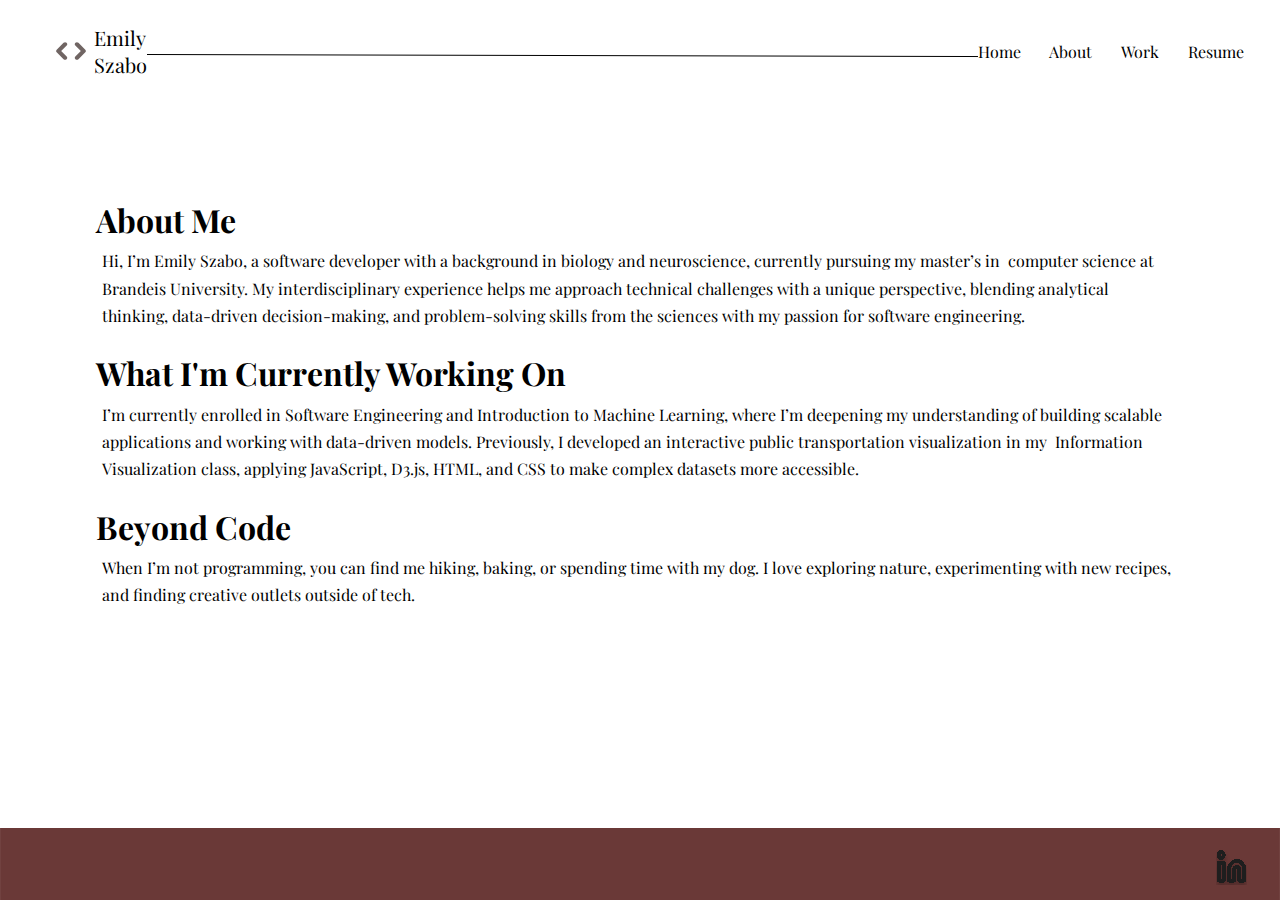
<file: pages/about.html>
<!DOCTYPE html>
<html lang="en">
  <head>
    <meta charset="UTF-8">
    <meta http-equiv="X-UA-Compatible" content="IE=edge" />
    <meta name="viewport" content="width=device-width, initial-scale=1" />

<!-- Link to external CSS stylesheet for styling the page -->
<link rel ="stylesheet" href="../assets/css/styles.css">

<!-- Title of the webpage, shown in the browser tab -->
<title>Emily Szabo portfolio</title>
</head>

<body>
    <!-- Navigation bar section -->
    <div class= "sitenav">
        <div class= "name">
            <img src="../assets/images/Angle Brackets.svg" alt ="angle brackets"/> 
            <h1>Emily Szabo</h1>
        </div>
        <!-- Horizontal line for visual separation -->
        <div class="line">
            <img src="../assets/images/Line 3.svg" alt ="line"/>  
        </div>
           <!-- Navigation menu with links to different pages -->
           <ul>
             <li><a href="../index.html">Home</a></li>
             <li><a class="active" href="#about">About</a></li>
             <li><a href="work.html">Work</a></li>
             <li><a href="resume.html">Resume</a></li>
           </ul>
    </div>

    <!-- About Me section -->
    <div class= "about-content">
        <!-- Short introduction about Emily -->
        <h2>About Me</h2>
          <p>Hi, I’m Emily Szabo, a software developer with a background in biology and neuroscience, currently pursuing my master’s in 
            computer science at Brandeis University. My interdisciplinary experience helps me approach technical challenges with a unique perspective, 
            blending analytical thinking, data-driven decision-making, and problem-solving skills from the sciences with my passion for software engineering.</p>
        <!-- Emily's current work and studies -->
        <h3>What I'm Currently Working On</h3>
          <p>I’m currently enrolled in Software Engineering and Introduction to Machine Learning, where I’m deepening my understanding of 
            building scalable applications and working with data-driven models. Previously, I developed an interactive public transportation visualization in my 
            Information Visualization class, applying JavaScript, D3.js, HTML, and CSS to make complex datasets more accessible.</p>
        <!-- Hobbies and interests outside of programming -->
        <h4>Beyond Code</h4>
          <p>When I’m not programming, you can find me hiking, baking, or spending time with my dog. I love exploring nature, experimenting with new recipes, and 
            finding creative outlets outside of tech.</p>
    </div>
    <!-- Footer section with social media link -->
    <div class= "footer">
        <img class="background" src="../assets/images/Rectangle 2.svg" alt="rectangle"/>
        <!-- LinkedIn profile link -->
        <a href="https://www.linkedin.com/in/emily-szabo-1868b7271/">
           <img class="icon" src="../assets/images/Linkedin.svg" alt="linkedin"/>
        </a>   
    </div>
</body>

</html>
</file>
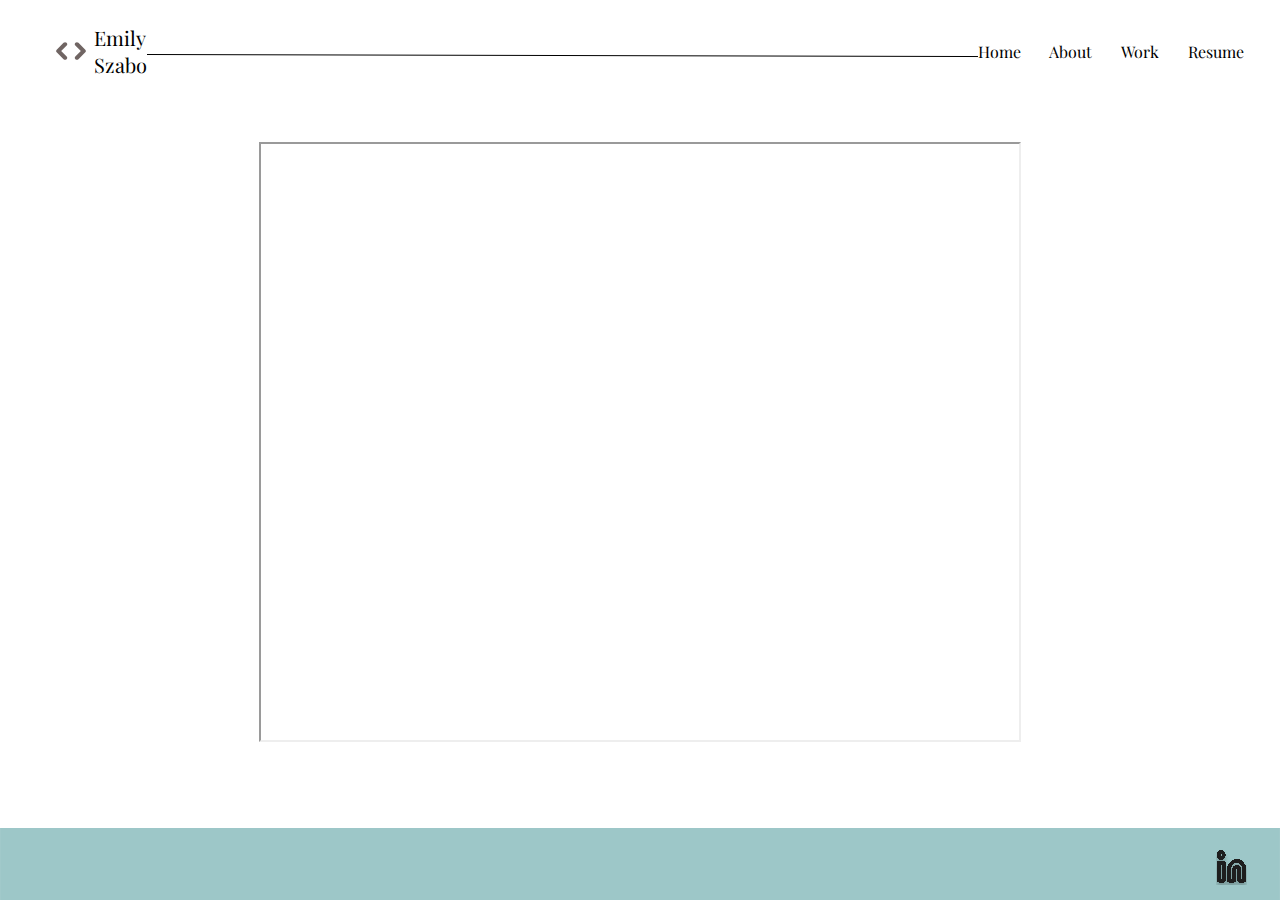
<file: pages/resume.html>
<!DOCTYPE html>
<html lang="en">
  <head>
    <meta charset="UTF-8">
    <meta http-equiv="X-UA-Compatible" content="IE=edge" />
    <meta name="viewport" content="width=device-width, initial-scale=1" />

<!-- Link to external CSS stylesheet for styling the page -->
<link rel ="stylesheet" href="../assets/css/styles.css">

<!-- Title of the webpage, shown in the browser tab -->
<title>Emily Szabo portfolio</title>
</head>

<body>
    <!-- Navigation bar section -->
    <div class= "sitenav">
        <div class= "name">
            <img src="../assets/images/Angle Brackets.svg" alt ="angle brackets"/> 
            <h1>Emily Szabo</h1>
        </div>
        <!-- Horizontal line for visual separation -->
        <div class="line">
            <img src="../assets/images/Line 3.svg" alt ="line"/>  
        </div>
           <!-- Navigation menu with links to different pages -->
           <ul>
             <li><a href="../index.html">Home</a></li>
             <li><a href="about.html">About</a></li>
             <li><a href="work.html">Work</a></li>
             <li><a class="active" href="#resume">Resume</a></li>
           </ul>
    </div>

    <!-- Section for displaying the resume document -->
    <div class="resume-doc">
        <!-- Embedded Google Drive document for the resume -->
        <iframe src="https://drive.google.com/file/d/1TSvIlDDOm2xXFaEwRLtOEC2hU4VbOApL/preview" frameborder="1" width="70%" height="600px"></iframe>
    </div>
    <!-- Footer section with social media link -->
    <div class= "footer">
        <img class="background" src="../assets/images/Rectangle 4.svg" alt="rectangle"/>
        <!-- LinkedIn profile link -->
        <a href="https://www.linkedin.com/in/emily-szabo-1868b7271/">
           <img class="icon" src="../assets/images/Linkedin.svg" alt="linkedin"/>
        </a>   
    </div>
</body>

</html>
</file>
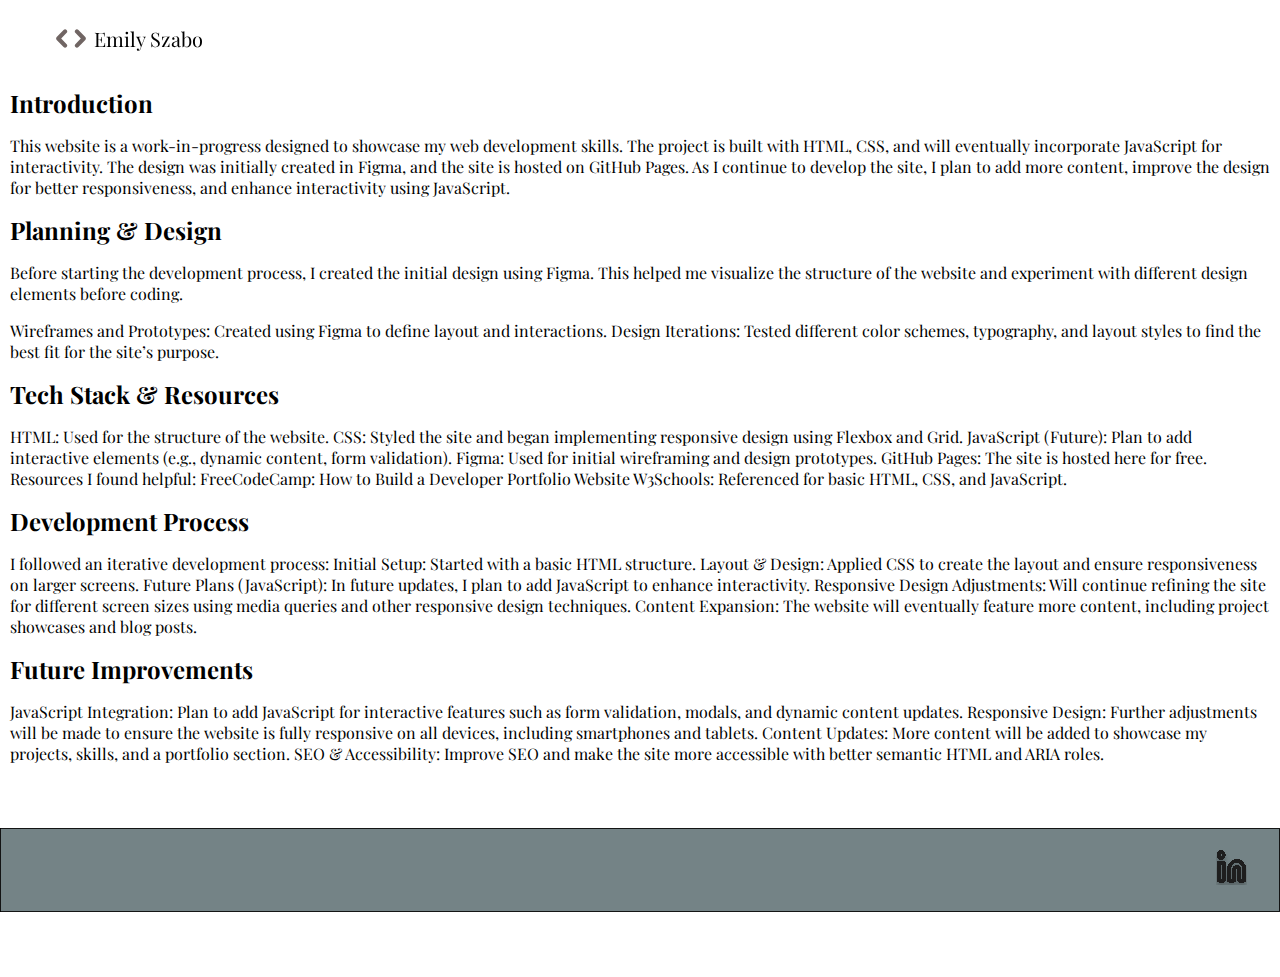
<file: pages/webdesign.html>
<!DOCTYPE html>
<html lang="en">
  <head>
    <meta charset="UTF-8">
    <meta http-equiv="X-UA-Compatible" content="IE=edge" />
    <meta name="viewport" content="width=device-width, initial-scale=1" />

<!-- Link to external CSS stylesheet for styling the page -->
<link rel ="stylesheet" href="../assets/css/styles.css">

<!-- Title of the webpage, shown in the browser tab -->
<title>Emily Szabo portfolio</title>
</head>

<body>
    <div class= "sitenav">
        <div class= "name">
            <img src="../assets/images/Angle Brackets.svg" alt ="angle brackets"/> 
            <h1>Emily Szabo</h1>
        </div>
    </div>
    <!-- Main content section for the "Design" page -->
    <div class= "design">
        <!-- Introduction section -->
        <h2>Introduction</h2>
        <p>This website is a work-in-progress designed to showcase my web development skills. The project is built with HTML, CSS, and will eventually 
            incorporate JavaScript for interactivity. The design was initially created in Figma, and the site is hosted on GitHub Pages. As I continue to 
            develop the site, I plan to add more content, improve the design for better responsiveness, and enhance interactivity using JavaScript.</p>
        
        <!-- Planning & Design section -->
        <h2>Planning & Design</h2>
        <p>Before starting the development process, I created the initial design using Figma. This helped me visualize the structure of the website and 
            experiment with different design elements before coding.</p>
        <p>Wireframes and Prototypes: Created using Figma to define layout and interactions.
            Design Iterations: Tested different color schemes, typography, and layout styles to find the best fit for the site’s purpose.</p>
        
        <!-- Tech Stack & Resources section -->
        <h2>Tech Stack & Resources</h2>
        <p>HTML: Used for the structure of the website.
            CSS: Styled the site and began implementing responsive design using Flexbox and Grid.
            JavaScript (Future): Plan to add interactive elements (e.g., dynamic content, form validation).
            Figma: Used for initial wireframing and design prototypes.
            GitHub Pages: The site is hosted here for free.
            
            Resources I found helpful:
            FreeCodeCamp: How to Build a Developer Portfolio Website
            W3Schools: Referenced for basic HTML, CSS, and JavaScript.</p>
        
        <!-- Development Process section -->
        <h2>Development Process</h2>
        <p>I followed an iterative development process:

            Initial Setup: Started with a basic HTML structure.
            Layout & Design: Applied CSS to create the layout and ensure responsiveness on larger screens.
            Future Plans (JavaScript): In future updates, I plan to add JavaScript to enhance interactivity.
            Responsive Design Adjustments: Will continue refining the site for different screen sizes using media queries and other responsive design techniques.
            Content Expansion: The website will eventually feature more content, including project showcases and blog posts.</p>
        
        <!-- Future Improvements section -->
        <h2>Future Improvements</h2>
        <p>JavaScript Integration: Plan to add JavaScript for interactive features such as form validation, modals, and dynamic content updates.
            Responsive Design: Further adjustments will be made to ensure the website is fully responsive on all devices, including smartphones and tablets.
            Content Updates: More content will be added to showcase my projects, skills, and a portfolio section.
            SEO & Accessibility: Improve SEO and make the site more accessible with better semantic HTML and ARIA roles.</p>
    </div>
    <!-- Footer section with social media link -->
    <div class= "footer">
        <img class="background" src="../assets/images/Rectangle 3.svg" alt="rectangle"/>
        <!-- LinkedIn profile link -->
        <a href="https://www.linkedin.com/in/emily-szabo-1868b7271/">
           <img class="icon" src="../assets/images/Linkedin.svg" alt="linkedin"/>
        </a>   
    </div>
</body>

</html>
</file>
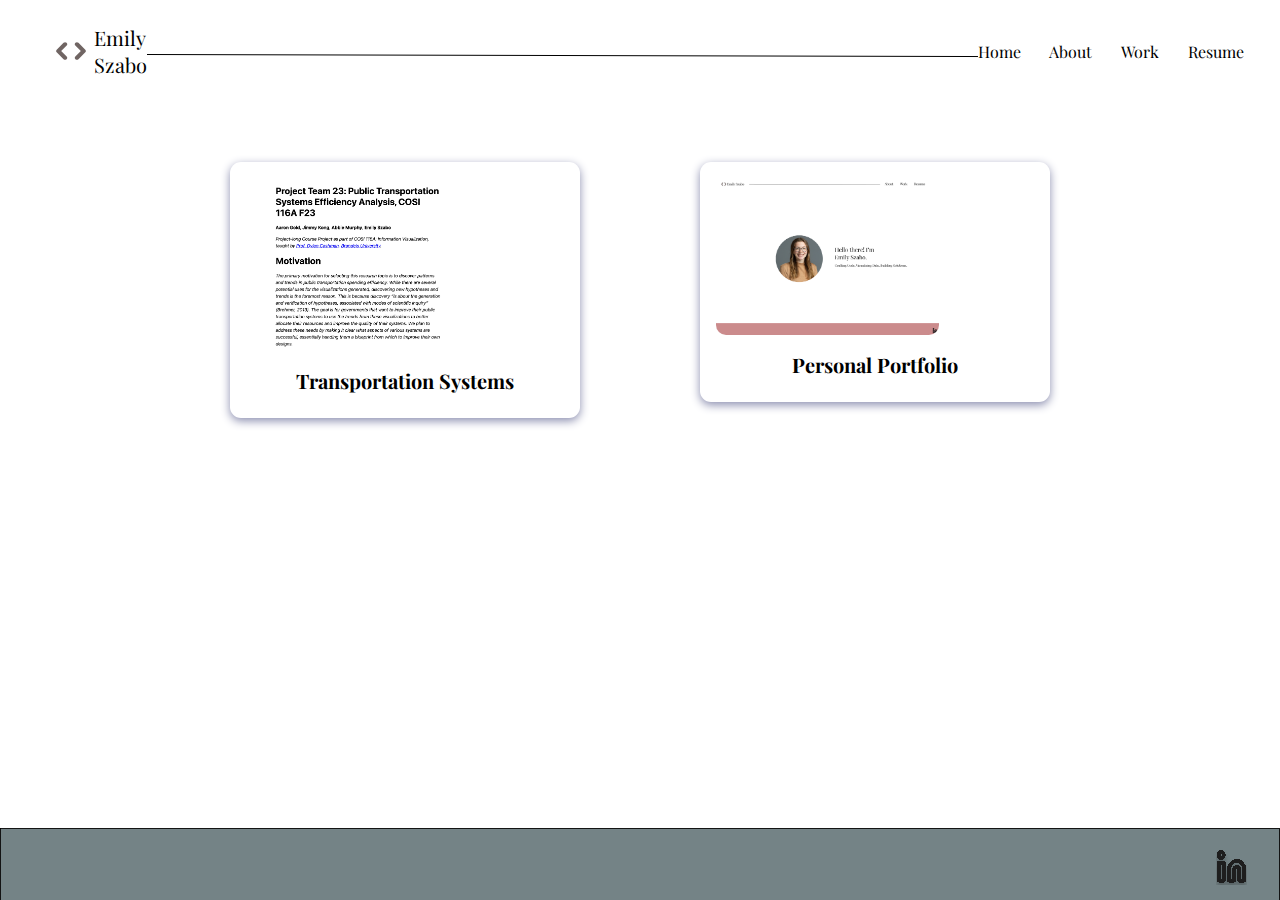
<file: pages/work.html>
<!DOCTYPE html>
<html lang="en">
  <head>
    <meta charset="UTF-8">
    <meta http-equiv="X-UA-Compatible" content="IE=edge" />
    <meta name="viewport" content="width=device-width, initial-scale=1" />

<!-- Link to external CSS stylesheet for styling the page -->
<link rel ="stylesheet" href="../assets/css/styles.css">

<!-- Title of the webpage, shown in the browser tab -->
<title>Emily Szabo portfolio</title>
</head>

<body>
    <!-- Navigation bar section -->
    <div class= "sitenav">
        <div class= "name">
            <img src="../assets/images/Angle Brackets.svg" alt ="angle brackets"/> 
            <h1>Emily Szabo</h1>
        </div>
        <!-- Horizontal line for visual separation -->
        <div class="line">
            <img src="../assets/images/Line 3.svg" alt ="line"/>  
        </div>
           <!-- Navigation menu with links to different pages -->
           <ul>
             <li><a href="../index.html">Home</a></li>
             <li><a href="about.html">About</a></li>
             <li><a class="active" href="#work">Work</a></li>
             <li><a href="resume.html">Resume</a></li>
           </ul>
    </div>
     <!-- Projects section, showcasing your work -->
    <div class= "projects">
        <a href="https://cosi116a-brandeis-infovis-fall23.github.io/graduate-team-23-transportation-systems/">
          <div class = "project-container">
            <img src="../assets/images/Transportation 2.png" alt="transportation-visual"/> 
            <h2>Transportation Systems</h2>
          </div>
        </a>
        <a href="webdesign.html">
           <div class = "project-container">
            <img src="../assets/images/MyPorfolio.png" alt="transportation-visual"/>
            <h2>Personal Portfolio</h2>
          </div> 
        </a>  
    </div>
    <!-- Footer section with social media link -->
    <div class= "footer">
        <img class="background" src="../assets/images/Rectangle 3.svg" alt="rectangle"/>
        <!-- LinkedIn profile link -->
        <a href="https://www.linkedin.com/in/emily-szabo-1868b7271/">
           <img class="icon" src="../assets/images/Linkedin.svg" alt="linkedin"/>
        </a>   
    </div>
</body>

</html>
</file>
<file: assets/css/styles.css>
@import url('https://fonts.googleapis.com/css2?family=Playfair+Display:wght@400;700&display=swap');

:root {
   --font-family: 'Playfair Display', sans;
   --normal-weight: 400; 
   --primary-color: #000000;
   --primary-shadow: #8b8eaf;
}

html {
   scroll-behavior: smooth;
}

* {
    margin: 0;
    padding: 0;
    box-sizing: border-box;
}

ul {
    list-style-type: none;
}

a {
    text-decoration: none;
    color: var(--primary-color);
}

a:hover {
    text-decoration: underline;  
}

body {
    font-family: var(--font-family);
}

.sitenav {
    position: sticky;
    top: 0;
    left: 0;
    z-index: 1;
    display: flex;
    align-items: center;
    justify-content: space-between;
    padding: 1.5rem 3.5rem;
}

.name{
    color: var(--primary-color);
    display: flex;
    align-items: center;
    gap: 0.5rem;
}

.name h1 {
    font-weight: var(--normal-weight);
    font-size: 20px;
}
.name img {
    height: 1.8em;
}

.sitenav ul {
    display: flex;
    gap: 1.8rem;
}

.content {
    height: 75vh;
    display: flex;
    align-items: center;
    justify-content: center;
    gap: 3rem;
    max-width: 68.75rem;
    margin: auto;
}

.content img {
    width: 18rem;
    height: 18rem;
}

.intro {
    width: 25rem;
    padding: 0.625rem;
    border-radius: 6px;
}

.intro p {
    line-height: 1.7rem;
}

.footer{
    position: fixed;
    bottom: 0;
    width: 100%;
    height: 4.5rem;
}


.background {
    display: block;
    width: 100%;
}

.icon{
    position: absolute;
    top: 30%;
    left: 95%;
}

.about-content {
    padding: 6rem 6rem;
    font-weight: var(--normal-weight);
}

.about-content h2, h3, h4 {
    font-size: 2rem;
}

.about-content p {
    line-height: 1.7rem;
    padding: 0.4rem;
    margin-bottom: 1.0rem;
}

.resume-doc {
    padding: 2.5rem 6rem;
    display: flex;
    justify-content: center;
    align-items: center;
}

.projects {
   display: flex;
   justify-content: center;
}

.project-container img {
    width: 70%;
    height: 70%;
    border-radius: 10px;
}

.project-container{
    display: flex;
    gap: 1rem;
    flex-direction: column;
    background-color: #fff;
    border-radius: 11px;
    box-shadow: 0 3px 10px var(--primary-shadow);
    padding: 20px;
    margin: 60px;
}

.project-container {
    text-align: center;
    width: 21.875rem;
    padding: 1rem;
}

.project-container h2{
    font-size: 20px;
    margin-bottom: 0.5rem;
}

.design {
    display: fixed;
    flex-direction: column;
    justify-content: center; 
    align-items: center; 
    height: 100vh; 
    padding: 10px;
    box-sizing: border-box;
}

.design h2{
    margin-bottom: 1rem;
}

.design p{
    margin-bottom: 1.0rem; 
}
</file>
